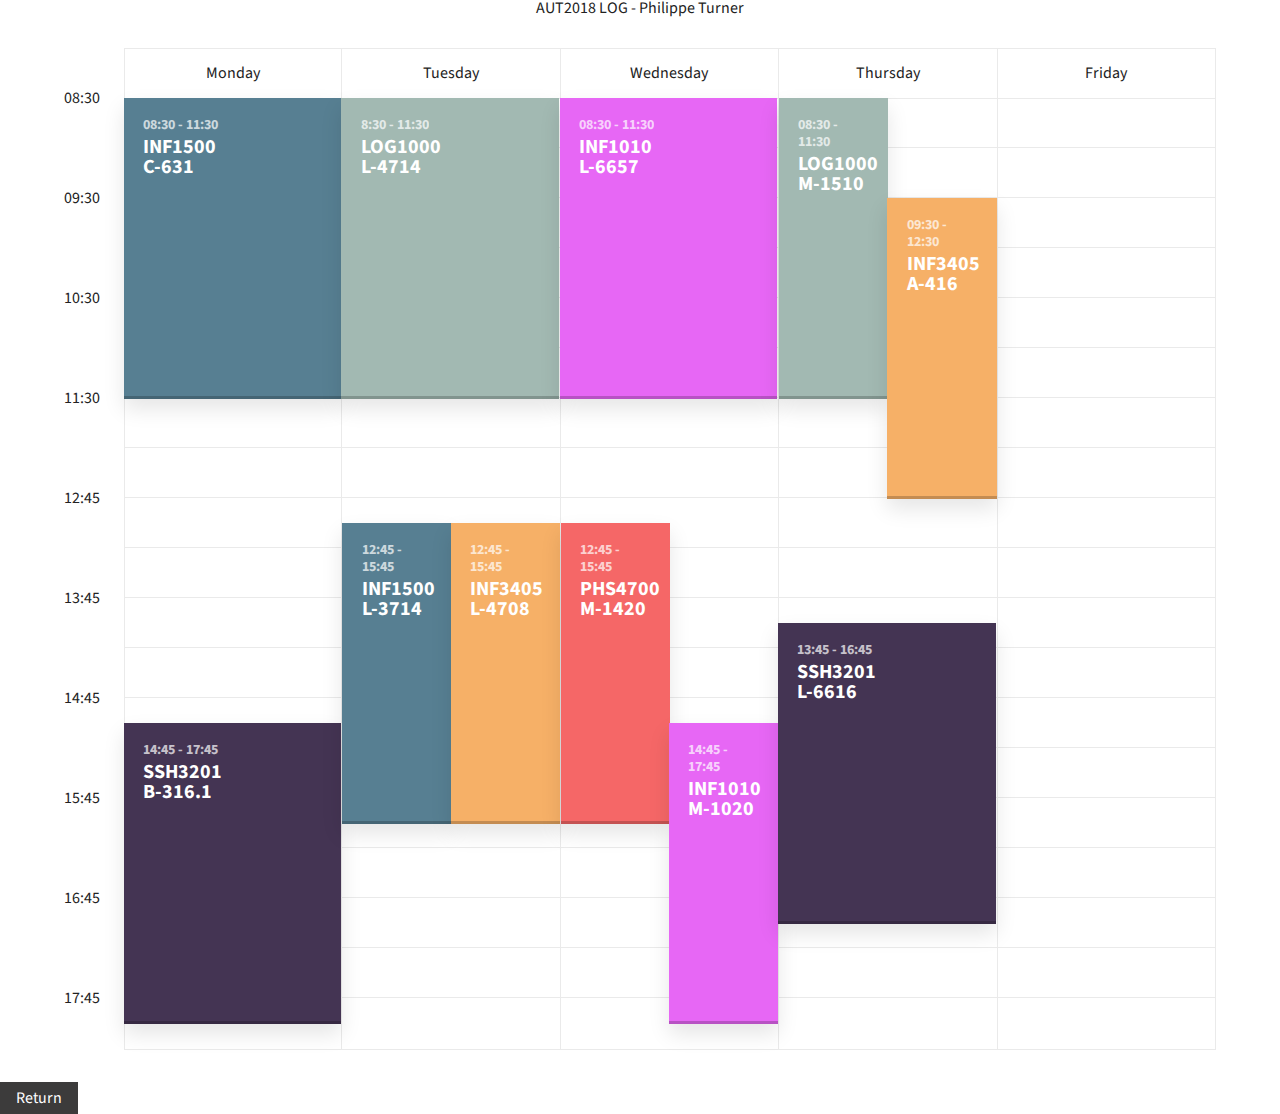
<file: schedule_aut2018pturner.html>
﻿<!doctype html>

<html lang="en" class="no-js">

<head>

    <meta charset="UTF-8">

    <meta name="viewport" content="width=device-width, initial-scale=1">



    <link href="https://fonts.googleapis.com/css?family=Source+Sans+Pro:400,600" rel="stylesheet">

    <link rel="stylesheet" href="css/reset.css"> <!-- CSS reset -->

    <link rel="stylesheet" href="css/style.css"> <!-- Resource style -->

    <style>
        .w3-button {
            border: none;
            display: inline-block;
            padding: 8px 16px;
            vertical-align: middle;
            overflow: hidden;
            text-decoration: none;
            color: #ffffff;
            background-color: #3c3b3b;
            text-align: center;
            cursor: pointer;
            white-space: nowrap
        }

            .w3-button:hover {
                color: #000 !important;
                background-color: #ccc !important
            }
    </style>


    <title>AUT2018 LOGICIEL</title>

</head>

<body>
    <h1>AUT2018 LOG - Philippe Turner</h1>
    <div class="cd-schedule loading">

        <div class="timeline">

            <ul>

                <li><span>08:30</span></li>

                <li><span>09:00</span></li>

                <li><span>09:30</span></li>

                <li><span>10:00</span></li>

                <li><span>10:30</span></li>

                <li><span>11:00</span></li>

                <li><span>11:30</span></li>

                <li><span>12:00</span></li>

                <li><span>12:45</span></li>

                <li><span>13:15</span></li>

                <li><span>13:45</span></li>

                <li><span>14:15</span></li>

                <li><span>14:45</span></li>

                <li><span>15:15</span></li>

                <li><span>15:45</span></li>

                <li><span>16:15</span></li>

                <li><span>16:45</span></li>

                <li><span>17:15</span></li>

                <li><span>17:45</span></li>

            </ul>

        </div> <!-- .timeline -->



        <div class="events">

            <ul>

                <li class="events-group">

                    <div class="top-info"><span>Monday</span></div>

                    <ul>

                        <li class="single-event" data-start="08:30" data-end="11:30" data-content="schedule-event\event-INF1500" data-event="event-1" data-conflict="0">

                            <a href="#0">

                                <em class="event-name">INF1500 <br />C-631</em>

                            </a>

                        </li>



                        <li class="single-event" data-start="14:45" data-end="17:45" data-content="schedule-event\event-SSH3201" data-event="event-2" data-conflict="0">

                            <a href="#0">

                                <em class="event-name">SSH3201 <br />B-316.1</em>

                            </a>

                        </li>

                    </ul>

                </li>



                <li class="events-group">

                    <div class="top-info"><span>Tuesday</span></div>



                    <ul>

                        <li class="single-event" data-start="8:30" data-end="11:30" data-content="schedule-event\event-LOG1000" data-event="event-3" data-conflict="0">

                            <a href="#0">

                                <em class="event-name">LOG1000 <br />L-4714</em>

                            </a>

                        </li>



                        <li class="single-event" data-start="12:45" data-end="15:45" data-content="schedule-event\event-INF1500" data-event="event-1" data-conflict="1" data-conflictNo="0">

                            <a href="#0">

                                <em class="event-name">INF1500 <br />L-3714</em>

                            </a>

                        </li>


                        <li class="single-event" data-start="12:45" data-end="15:45" data-content="schedule-event\event-INF3405" data-event="event-4" data-conflict="1" data-conflictNo="1">

                            <a href="#0">

                                <em class="event-name">INF3405 <br />L-4708</em>

                            </a>

                        </li>

                    </ul>

                </li>



                <li class="events-group">

                    <div class="top-info"><span>Wednesday</span></div>



                    <ul>

                        <li class="single-event" data-start="08:30" data-end="11:30" data-content="schedule-event\event-INF1010" data-event="event-5" data-conflict="0">

                            <a href="#0">

                                <em class="event-name">INF1010 <br />L-6657</em>

                            </a>

                        </li>



                        <li class="single-event" data-start="12:45" data-end="15:45" data-content="schedule-event\event-PHS4700" data-event="event-6" data-conflict="1" data-conflictNo="0">

                            <a href="#0">

                                <em class="event-name">PHS4700 <br />M-1420</em>

                            </a>

                        </li>



                        <li class="single-event" data-start="14:45" data-end="17:45" data-content="schedule-event\event-INF1010" data-event="event-5" data-conflict="1" data-conflictNo="1">

                            <a href="#0">

                                <em class="event-name">INF1010 <br />M-1020</em>

                            </a>

                        </li>

                    </ul>

                </li>



                <li class="events-group">

                    <div class="top-info"><span>Thursday</span></div>



                    <ul>

                        <li class="single-event" data-start="08:30" data-end="11:30" data-content="schedule-event\event-LOG1000" data-event="event-3" data-conflict="1" data-conflictNo="0">

                            <a href="#0">

                                <em class="event-name">LOG1000 <br />M-1510</em>

                            </a>

                        </li>



                        <li class="single-event" data-start="09:30" data-end="12:30" data-content="schedule-event\event-INF3405" data-event="event-4" data-conflict="1" data-conflictNo="1">

                            <a href="#0">

                                <em class="event-name">INF3405 <br />A-416</em>

                            </a>

                        </li>



                        <li class="single-event" data-start="13:45" data-end="16:45" data-content="schedule-event\event-SSH3201" data-event="event-2" data-conflict="0">

                            <a href="#0">

                                <em class="event-name">SSH3201 <br />L-6616</em>

                            </a>

                        </li>


                    </ul>

                </li>



                <li class="events-group">

                    <div class="top-info"><span>Friday</span></div>



                    <ul></ul>

                </li>

            </ul>

        </div>



        <div class="event-modal">

            <header class="header">

                <div class="content">

                    <span class="event-date"></span>

                    <h3 class="event-name"></h3>

                </div>



                <div class="header-bg"></div>

            </header>



            <div class="body">

                <div class="event-info"></div>

                <div class="body-bg"></div>

            </div>



            <a href="#0" class="close">Close</a>

        </div>



        <div class="cover-layer"></div>

    </div> <!-- .cd-schedule -->
    <div class="w3-container">
        <a href="index.html" class="w3-button w3-black">Return</a>
    </div>
    <script src="js/modernizr.js"></script>

    <script src="https://ajax.googleapis.com/ajax/libs/jquery/3.0.0/jquery.min.js"></script>

    <script>

        if (!window.jQuery) document.write('<script src="js/jquery-3.0.0.min.js"><\/script>');

    </script>

    <script src="js/main.js"></script> <!-- Resource jQuery -->

</body>
</html>
</file>
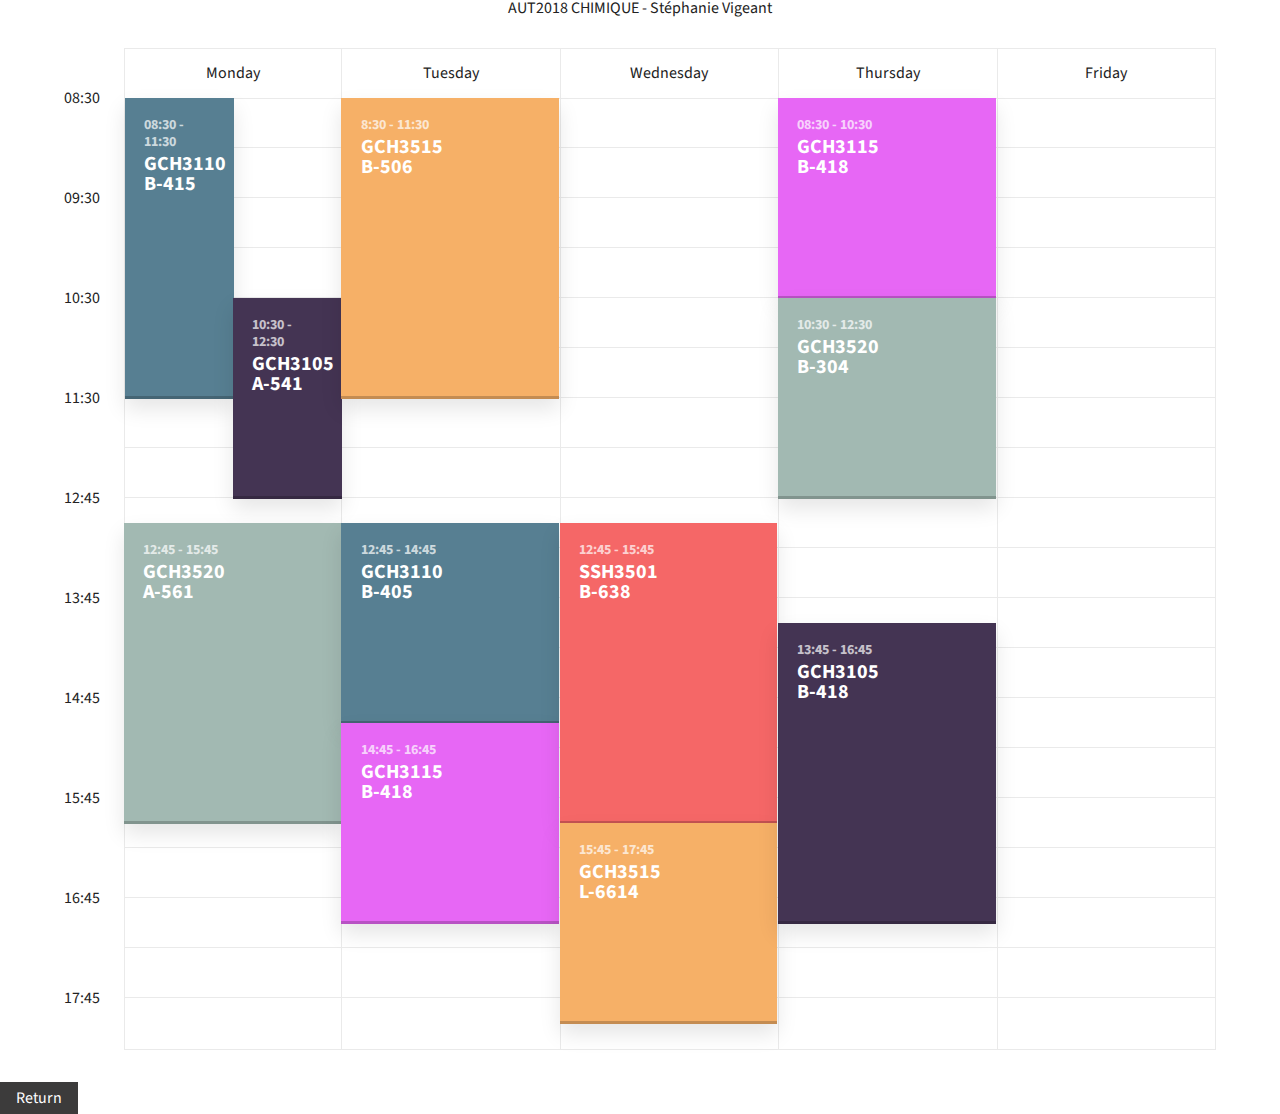
<file: schedule_aut2018stvidg.html>
﻿<!doctype html>

<html lang="en" class="no-js">

<head>

    <meta charset="UTF-8">

    <meta name="viewport" content="width=device-width, initial-scale=1">



    <link href="https://fonts.googleapis.com/css?family=Source+Sans+Pro:400,600" rel="stylesheet">

    <link rel="stylesheet" href="css/reset.css"> <!-- CSS reset -->

    <link rel="stylesheet" href="css/style.css"> <!-- Resource style -->

    <style>
        .w3-button {
            border: none;
            display: inline-block;
            padding: 8px 16px;
            vertical-align: middle;
            overflow: hidden;
            text-decoration: none;
            color: #ffffff;
            background-color: #3c3b3b;
            text-align: center;
            cursor: pointer;
            white-space: nowrap
        }
            .w3-button:hover {
                color: #000 !important;
                background-color: #ccc !important
            }


    </style>
    
    <title>AUT2018 CHIMIQUE</title>

</head>

<body>
    <h1>AUT2018 CHIMIQUE - St&eacute;phanie Vigeant</h1>
    <div class="cd-schedule loading">

        <div class="timeline">

            <ul>

                <li><span>08:30</span></li>

                <li><span>09:00</span></li>

                <li><span>09:30</span></li>

                <li><span>10:00</span></li>

                <li><span>10:30</span></li>

                <li><span>11:00</span></li>

                <li><span>11:30</span></li>

                <li><span>12:00</span></li>

                <li><span>12:45</span></li>

                <li><span>13:15</span></li>

                <li><span>13:45</span></li>

                <li><span>14:15</span></li>

                <li><span>14:45</span></li>

                <li><span>15:15</span></li>

                <li><span>15:45</span></li>

                <li><span>16:15</span></li>

                <li><span>16:45</span></li>

                <li><span>17:15</span></li>

                <li><span>17:45</span></li>

            </ul>

        </div> <!-- .timeline -->



        <div class="events">

            <ul>

                <li class="events-group">

                    <div class="top-info"><span>Monday</span></div>

                    <ul>

                        <li class="single-event" data-start="08:30" data-end="11:30" data-content="schedule-event\event-GCH3110" data-event="event-1" data-conflict="1" data-conflictNo="0">

                            <a href="#0">

                                <em class="event-name">GCH3110 <br />B-415</em>

                            </a>

                        </li>



                        <li class="single-event" data-start="10:30" data-end="12:30" data-content="schedule-event\event-GCH3105" data-event="event-2" data-conflict="1" data-conflictNo="1">

                            <a href="#0">

                                <em class="event-name">GCH3105 <br />A-541</em>

                            </a>

                        </li>


                        <li class="single-event" data-start="12:45" data-end="15:45" data-content="schedule-event\event-GCH3520" data-event="event-3" data-conflict="0">

                            <a href="#0">

                                <em class="event-name">GCH3520 <br />A-561</em>

                            </a>

                        </li>

                    </ul>

                </li>



                <li class="events-group">

                    <div class="top-info"><span>Tuesday</span></div>



                    <ul>

                        <li class="single-event" data-start="8:30" data-end="11:30" data-content="schedule-event\event-GCH3515" data-event="event-4" data-conflict="0">

                            <a href="#0">

                                <em class="event-name">GCH3515 <br />B-506</em>

                            </a>

                        </li>



                        <li class="single-event" data-start="12:45" data-end="14:45" data-content="schedule-event\event-GCH3110" data-event="event-1" data-conflict="0">

                            <a href="#0">

                                <em class="event-name">GCH3110 <br />B-405</em>

                            </a>

                        </li>


                        <li class="single-event" data-start="14:45" data-end="16:45" data-content="schedule-event\event-GCH3115" data-event="event-5" data-conflict="0">

                            <a href="#0">

                                <em class="event-name">GCH3115 <br />B-418</em>

                            </a>

                        </li>

                    </ul>

                </li>



                <li class="events-group">

                    <div class="top-info"><span>Wednesday</span></div>



                    <ul>

                        <li class="single-event" data-start="12:45" data-end="15:45" data-content="schedule-event\event-SSH3501" data-event="event-6" data-conflict="0">

                            <a href="#0">

                                <em class="event-name">SSH3501 <br />B-638</em>

                            </a>

                        </li>



                        <li class="single-event" data-start="15:45" data-end="17:45" data-content="schedule-event\event-GCH3515" data-event="event-4" data-conflict="0">

                            <a href="#0">

                                <em class="event-name">GCH3515 <br />L-6614</em>

                            </a>

                        </li>

                    </ul>

                </li>



                <li class="events-group">

                    <div class="top-info"><span>Thursday</span></div>



                    <ul>

                        <li class="single-event" data-start="08:30" data-end="10:30" data-content="schedule-event\event-GCH3115" data-event="event-5" data-conflict="0">

                            <a href="#0">

                                <em class="event-name">GCH3115 <br />B-418</em>

                            </a>

                        </li>



                        <li class="single-event" data-start="10:30" data-end="12:30" data-content="schedule-event\event-GCH3520" data-event="event-3" data-conflict="0">

                            <a href="#0">

                                <em class="event-name">GCH3520 <br />B-304</em>

                            </a>

                        </li>



                        <li class="single-event" data-start="13:45" data-end="16:45" data-content="schedule-event\event-GCH3105" data-event="event-2" data-conflict="0">

                            <a href="#0">

                                <em class="event-name">GCH3105 <br />B-418</em>

                            </a>

                        </li>


                    </ul>

                </li>



                <li class="events-group">

                    <div class="top-info"><span>Friday</span></div>



                    <ul></ul>

                </li>

            </ul>

        </div>



        <div class="event-modal">

            <header class="header">

                <div class="content">

                    <span class="event-date"></span>

                    <h3 class="event-name"></h3>

                </div>



                <div class="header-bg"></div>

            </header>



            <div class="body">

                <div class="event-info"></div>

                <div class="body-bg"></div>

            </div>



            <a href="#0" class="close">Close</a>

        </div>



        <div class="cover-layer"></div>

    </div> <!-- .cd-schedule -->

    <div class="w3-container">
        <a href="index.html" class="w3-button w3-black">Return</a>
    </div>

    <script src="js/modernizr.js"></script>

    <script src="https://ajax.googleapis.com/ajax/libs/jquery/3.0.0/jquery.min.js"></script>

    <script>

        if (!window.jQuery) document.write('<script src="js/jquery-3.0.0.min.js"><\/script>');

    </script>

    <script src="js/main.js"></script> <!-- Resource jQuery -->

</body>
</html>
</file>
<file: css/style.css>
/* -------------------------------- 

Primary style

-------------------------------- */
*, *::after, *::before {
  box-sizing: border-box;
}

html {
  font-size: 62.5%;
}

body {
  font-size: 1.6rem;
  font-family: "Source Sans Pro", sans-serif;
  color: #222222;
  background-color: white;
}

a {
  color: #A2B9B2;
  text-decoration: none;
}

h1 {
    font-family: "Source Sans Pro", sans-serif;
    text-align: center;
}

/* -------------------------------- 

Main Components 

-------------------------------- */
.cd-schedule {
  position: relative;
  margin: 2em 0;
}

.cd-schedule::before {
  /* never visible - this is used in js to check the current MQ */
  content: 'mobile';
  display: none;
}

@media only screen and (min-width: 800px) {
  .cd-schedule {
    width: 90%;
    max-width: 1400px;
    margin: 2em auto;
  }
  .cd-schedule::after {
    clear: both;
    content: "";
    display: block;
  }
  .cd-schedule::before {
    content: 'desktop';
  }
}

.cd-schedule .timeline {
  display: none;
}

@media only screen and (min-width: 800px) {
  .cd-schedule .timeline {
    display: block;
    position: absolute;
    top: 0;
    left: 0;
    height: 100%;
    width: 100%;
    padding-top: 50px;
  }
  .cd-schedule .timeline li {
    position: relative;
    height: 50px;
  }
  .cd-schedule .timeline li::after {
    /* this is used to create the table horizontal lines */
    content: '';
    position: absolute;
    bottom: 0;
    left: 0;
    width: 100%;
    height: 1px;
    background: #EAEAEA;
  }
  .cd-schedule .timeline li:last-of-type::after {
    display: none;
  }
  .cd-schedule .timeline li span {
    display: none;
  }
}

@media only screen and (min-width: 1000px) {
  .cd-schedule .timeline li::after {
    width: calc(100% - 60px);
    left: 60px;
  }
  .cd-schedule .timeline li span {
    display: inline-block;
    -webkit-transform: translateY(-50%);
        -ms-transform: translateY(-50%);
            transform: translateY(-50%);
  }
  .cd-schedule .timeline li:nth-of-type(2n) span {
    display: none;
  }
}

.cd-schedule .events {
  position: relative;
  z-index: 1;
}

.cd-schedule .events .events-group {
  margin-bottom: 30px;
}

.cd-schedule .events .top-info {
  width: 100%;
  padding: 0 5%;
}

.cd-schedule .events .top-info > span {
  display: inline-block;
  line-height: 1.2;
  margin-bottom: 10px;
  font-weight: bold;
}

.cd-schedule .events .events-group > ul {
  position: relative;
  padding: 0 5%;
  /* force its children to stay on one line */
  display: -webkit-box;
  display: -ms-flexbox;
  display: flex;
  overflow-x: scroll;
  -webkit-overflow-scrolling: touch;
}

.cd-schedule .events .events-group > ul::after {
  /* never visible - used to add a right padding to .events-group > ul */
  display: inline-block;
  content: '-';
  width: 1px;
  height: 100%;
  opacity: 0;
  color: transparent;
}

.cd-schedule .events .single-event {
  /* force them to stay on one line */
  -ms-flex-negative: 0;
      flex-shrink: 0;
  float: left;
  height: 150px;
  width: 70%;
  max-width: 300px;
  box-shadow: inset 0 -3px 0 rgba(0, 0, 0, 0.2);
  margin-right: 20px;
  -webkit-transition: opacity .2s, background .2s;
  transition: opacity .2s, background .2s;
}

.cd-schedule .events .single-event:last-of-type {
  margin-right: 5%;
}

.cd-schedule .events .single-event a {
  display: block;
  height: 100%;
  padding: .8em;
}

@media only screen and (min-width: 550px) {
  .cd-schedule .events .single-event {
    width: 40%;
  }
}

@media only screen and (min-width: 800px) {
  .cd-schedule .events {
    float: left;
    width: 100%;
  }
  .cd-schedule .events .events-group {
    width: 20%;
    float: left;
    border: 1px solid #EAEAEA;
    /* reset style */
    margin-bottom: 0;
  }
  .cd-schedule .events .events-group:not(:first-of-type) {
    border-left-width: 0;
  }
  .cd-schedule .events .top-info {
    /* vertically center its content */
    display: table;
    height: 50px;
    border-bottom: 1px solid #EAEAEA;
    /* reset style */
    padding: 0;
  }
  .cd-schedule .events .top-info > span {
    /* vertically center inside its parent */
    display: table-cell;
    vertical-align: middle;
    padding: 0 .5em;
    text-align: center;
    /* reset style */
    font-weight: normal;
    margin-bottom: 0;
  }
  .cd-schedule .events .events-group > ul {
    height: 950px;
    /* reset style */
    display: block;
    overflow: visible;
    padding: 0;
  }
  .cd-schedule .events .events-group > ul::after {
    clear: both;
    content: "";
    display: block;
  }
  .cd-schedule .events .events-group > ul::after {
    /* reset style */
    display: none;
  }
  .cd-schedule .events .single-event {
    position: absolute;
    z-index: 3;
    /* top position and height will be set using js */
    width: calc(100% + 2px);
    left: -1px;
    box-shadow: 0 10px 20px rgba(0, 0, 0, 0.1), inset 0 -3px 0 rgba(0, 0, 0, 0.2);
    /* reset style */
    -ms-flex-negative: 1;
        flex-shrink: 1;
    height: auto;
    max-width: none;
    margin-right: 0;
  }
  .cd-schedule .events .single-event a {
    padding: 1.2em;
  }
  .cd-schedule .events .single-event:last-of-type {
    /* reset style */
    margin-right: 0;
  }
  .cd-schedule .events .single-event.selected-event {
    /* the .selected-event class is added when an user select the event */
    visibility: hidden;
  }
}

@media only screen and (min-width: 1000px) {
  .cd-schedule .events {
    /* 60px is the .timeline element width */
    width: calc(100% - 60px);
    margin-left: 60px;
  }
}

.cd-schedule.loading .events .single-event {
  /* the class .loading is added by default to the .cd-schedule element
	   it is removed as soon as the single events are placed in the schedule plan (using javascript) */
  opacity: 0;
}

.cd-schedule .event-name,
.cd-schedule .event-date {
  display: block;
  color: white;
  font-weight: bold;
  -webkit-font-smoothing: antialiased;
  -moz-osx-font-smoothing: grayscale;
}

.cd-schedule .event-name {
  font-size: 2.4rem;
}

@media only screen and (min-width: 800px) {
  .cd-schedule .event-name {
    font-size: 2rem;
  }
}

.cd-schedule .event-date {
  /* they are not included in the the HTML but added using JavScript */
  font-size: 1.4rem;
  opacity: .7;
  line-height: 1.2;
  margin-bottom: .2em;
}

.cd-schedule .single-event[data-event="event-1"],
.cd-schedule [data-event="event-1"] .header-bg {
  /* this is used to set a background color for the event and the modal window */
  background: #577F92;
}

.cd-schedule .single-event[data-event="event-1"]:hover {
  background: #618da1;
}

.cd-schedule .single-event[data-event="event-2"],
.cd-schedule [data-event="event-2"] .header-bg {
  background: #443453;
}

.cd-schedule .single-event[data-event="event-2"]:hover {
  background: #513e63;
}

.cd-schedule .single-event[data-event="event-3"],
.cd-schedule [data-event="event-3"] .header-bg {
  background: #A2B9B2;
}

.cd-schedule .single-event[data-event="event-3"]:hover {
  background: #b1c4be;
}

.cd-schedule .single-event[data-event="event-4"],
.cd-schedule [data-event="event-4"] .header-bg {
  background: #f6b067;
}

.cd-schedule .single-event[data-event="event-4"]:hover {
  background: #f7bd7f;
}

.cd-schedule .single-event[data-event="event-5"],
.cd-schedule [data-event="event-5"] .header-bg {
    background: #e767f5;
}

    .cd-schedule .single-event[data-event="event-5"]:hover {
        background: #e68bf0;
    }

.cd-schedule .single-event[data-event="event-6"],
.cd-schedule [data-event="event-6"] .header-bg {
    background: #f56767;
}

    .cd-schedule .single-event[data-event="event-6"]:hover {
        background: #f28d8d;
    }

.cd-schedule .event-modal {
  position: fixed;
  z-index: 3;
  top: 0;
  right: 0;
  height: 100%;
  width: 100%;
  visibility: hidden;
  /* Force Hardware acceleration */
  -webkit-transform: translateZ(0);
          transform: translateZ(0);
  -webkit-transform: translateX(100%);
      -ms-transform: translateX(100%);
          transform: translateX(100%);
  -webkit-transition: visibility .4s, -webkit-transform .4s;
  transition: visibility .4s, -webkit-transform .4s;
  transition: transform .4s, visibility .4s;
  transition: transform .4s, visibility .4s, -webkit-transform .4s;
  -webkit-transition-timing-function: cubic-bezier(0.5, 0, 0.1, 1);
          transition-timing-function: cubic-bezier(0.5, 0, 0.1, 1);
}

.cd-schedule .event-modal .header {
  position: relative;
  height: 70px;
  /* vertically center its content */
  display: table;
  width: 100%;
}

.cd-schedule .event-modal .header .content {
  position: relative;
  z-index: 3;
  /* vertically center inside its parent */
  display: table-cell;
  vertical-align: middle;
  padding: .6em 5%;
}

.cd-schedule .event-modal .body {
  position: relative;
  width: 100%;
  /* 70px is the .header height */
  height: calc(100% - 70px);
}

.cd-schedule .event-modal .event-info {
  position: relative;
  z-index: 2;
  line-height: 1.4;
  height: 100%;
  overflow: hidden;
}

.cd-schedule .event-modal .event-info > div {
  overflow: auto;
  height: 100%;
  padding: 1.4em 5%;
}

.cd-schedule .event-modal .header-bg, .cd-schedule .event-modal .body-bg {
  /* these are the morphing backgrounds - visible on desktop only */
  position: absolute;
  top: 0;
  left: 0;
  height: 100%;
  width: 100%;
}

.cd-schedule .event-modal .body-bg {
  z-index: 1;
  background: white;
  -webkit-transform-origin: top left;
      -ms-transform-origin: top left;
          transform-origin: top left;
}

.cd-schedule .event-modal .header-bg {
  z-index: 2;
  -webkit-transform-origin: top center;
      -ms-transform-origin: top center;
          transform-origin: top center;
}

.cd-schedule .event-modal .close {
  /* this is the 'X' icon */
  position: absolute;
  top: 0;
  right: 0;
  z-index: 3;
  background: rgba(0, 0, 0, 0.1);
  /* replace text with icon */
  color: transparent;
  white-space: nowrap;
  text-indent: 100%;
  height: 70px;
  width: 70px;
}

.cd-schedule .event-modal .close::before, .cd-schedule .event-modal .close::after {
  /* these are the two lines of the 'X' icon */
  content: '';
  position: absolute;
  top: 50%;
  left: 50%;
  width: 2px;
  height: 22px;
  background: white;
  -webkit-backface-visibility: hidden;
  backface-visibility: hidden;
}

.cd-schedule .event-modal .close::before {
  -webkit-transform: translateX(-50%) translateY(-50%) rotate(45deg);
      -ms-transform: translateX(-50%) translateY(-50%) rotate(45deg);
          transform: translateX(-50%) translateY(-50%) rotate(45deg);
}

.cd-schedule .event-modal .close::after {
  -webkit-transform: translateX(-50%) translateY(-50%) rotate(-45deg);
      -ms-transform: translateX(-50%) translateY(-50%) rotate(-45deg);
          transform: translateX(-50%) translateY(-50%) rotate(-45deg);
}

.cd-schedule .event-modal .event-date {
  display: none;
}

.cd-schedule .event-modal.no-transition {
  -webkit-transition: none;
  transition: none;
}

.cd-schedule .event-modal.no-transition .header-bg, .cd-schedule .event-modal.no-transition .body-bg {
  -webkit-transition: none;
  transition: none;
}

@media only screen and (min-width: 800px) {
  .cd-schedule .event-modal {
    /* reset style */
    right: auto;
    width: auto;
    height: auto;
    -webkit-transform: translateX(0);
        -ms-transform: translateX(0);
            transform: translateX(0);
    will-change: transform, width, height;
    -webkit-transition: height .4s, width .4s, visibility .4s, -webkit-transform .4s;
    transition: height .4s, width .4s, visibility .4s, -webkit-transform .4s;
    transition: height .4s, width .4s, transform .4s, visibility .4s;
    transition: height .4s, width .4s, transform .4s, visibility .4s, -webkit-transform .4s;
    -webkit-transition-timing-function: cubic-bezier(0.5, 0, 0.1, 1);
            transition-timing-function: cubic-bezier(0.5, 0, 0.1, 1);
  }
  .cd-schedule .event-modal .header {
    position: absolute;
    display: block;
    top: 0;
    left: 0;
    height: 100%;
  }
  .cd-schedule .event-modal .header .content {
    /* reset style */
    display: block;
    padding: .8em;
  }
  .cd-schedule .event-modal .event-info > div {
    padding: 2em 3em 2em 2em;
  }
  .cd-schedule .event-modal .body {
    height: 100%;
    width: auto;
  }
  .cd-schedule .event-modal .header-bg, .cd-schedule .event-modal .body-bg {
    /* Force Hardware acceleration */
    -webkit-transform: translateZ(0);
            transform: translateZ(0);
    will-change: transform;
    -webkit-backface-visibility: hidden;
            backface-visibility: hidden;
  }
  .cd-schedule .event-modal .header-bg {
    -webkit-transition: -webkit-transform .4s;
    transition: -webkit-transform .4s;
    transition: transform .4s;
    transition: transform .4s, -webkit-transform .4s;
    -webkit-transition-timing-function: cubic-bezier(0.5, 0, 0.1, 1);
            transition-timing-function: cubic-bezier(0.5, 0, 0.1, 1);
  }
  .cd-schedule .event-modal .body-bg {
    opacity: 0;
    -webkit-transform: none;
        -ms-transform: none;
            transform: none;
  }
  .cd-schedule .event-modal .event-date {
    display: block;
  }
  .cd-schedule .event-modal .close, .cd-schedule .event-modal .event-info {
    opacity: 0;
  }
  .cd-schedule .event-modal .close {
    width: 40px;
    height: 40px;
    background: transparent;
  }
  .cd-schedule .event-modal .close::after, .cd-schedule .event-modal .close::before {
    background: #222222;
    height: 16px;
  }
}

@media only screen and (min-width: 1000px) {
  .cd-schedule .event-modal .header .content {
    padding: 1.2em;
  }
}

.cd-schedule.modal-is-open .event-modal {
  /* .modal-is-open class is added as soon as an event is selected */
  -webkit-transform: translateX(0);
      -ms-transform: translateX(0);
          transform: translateX(0);
  visibility: visible;
}

.cd-schedule.modal-is-open .event-modal .event-info > div {
  /* smooth scroll on iOS touch devices */
  -webkit-overflow-scrolling: touch;
}

@media only screen and (min-width: 800px) {
  .cd-schedule.animation-completed .event-modal .close,
  .cd-schedule.content-loaded.animation-completed .event-modal .event-info {
    /* 	the .animation-completed class is added when the modal animation is completed
			the .content-loaded class is added when the modal content has been loaded (using ajax) */
    opacity: 1;
    -webkit-transition: opacity .2s;
    transition: opacity .2s;
  }
  .cd-schedule.modal-is-open .body-bg {
    opacity: 1;
    -webkit-transition: -webkit-transform .4s;
    transition: -webkit-transform .4s;
    transition: transform .4s;
    transition: transform .4s, -webkit-transform .4s;
    -webkit-transition-timing-function: cubic-bezier(0.5, 0, 0.1, 1);
            transition-timing-function: cubic-bezier(0.5, 0, 0.1, 1);
  }
}

.cd-schedule .cover-layer {
  /* layer between the content and the modal window */
  position: fixed;
  z-index: 2;
  top: 0;
  left: 0;
  height: 100%;
  width: 100%;
  background: rgba(0, 0, 0, 0.8);
  opacity: 0;
  visibility: hidden;
  -webkit-transition: opacity .4s, visibility .4s;
  transition: opacity .4s, visibility .4s;
}

.cd-schedule.modal-is-open .cover-layer {
  opacity: 1;
  visibility: visible;
}
</file>
